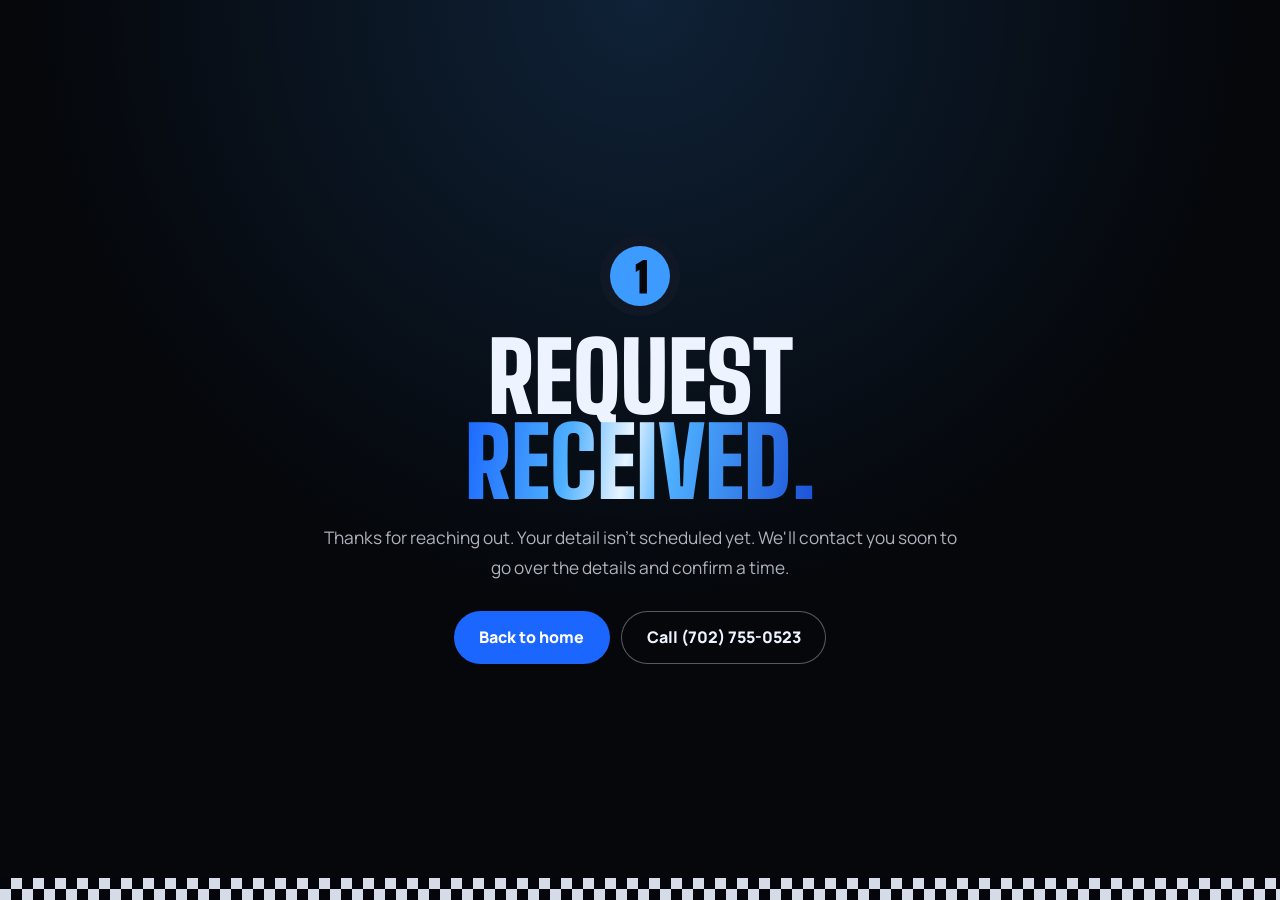
<file: thank-you.html>
<!doctype html>
<html lang="en">
<head>
  <meta charset="utf-8">
  <meta name="viewport" content="width=device-width, initial-scale=1">
  <title>Request received | First Place Finish Mobile Detailing</title>
  <meta name="robots" content="noindex">
  <link rel="icon" href="/assets/favicon.svg" type="image/svg+xml">
  <link rel="preconnect" href="https://fonts.googleapis.com">
  <link rel="preconnect" href="https://fonts.gstatic.com" crossorigin>
  <link href="https://fonts.googleapis.com/css2?family=Big+Shoulders+Display:wght@900&family=Manrope:wght@400;600;800&display=swap" rel="stylesheet">
  <style>
    *{box-sizing:border-box}
    body{margin:0;min-height:100vh;min-height:100svh;display:grid;place-items:center;padding:1.5rem;background:radial-gradient(circle at 50% 0%,rgba(61,155,255,.18),transparent 55%),#05070b;color:#eef4ff;font-family:"Manrope",system-ui,sans-serif;text-align:center}
    body::after{content:"";position:fixed;left:0;right:0;bottom:0;height:22px;background:conic-gradient(#eef4ff 25%,#05070b 0 50%,#eef4ff 0 75%,#05070b 0) 0 0/22px 22px;opacity:.9}
    main{max-width:640px;display:grid;justify-items:center;gap:1.2rem}
    .ico{width:80px;height:80px}
    h1{margin:0;font-family:"Big Shoulders Display",Impact,sans-serif;font-weight:900;font-size:clamp(3.4rem,13vw,6rem);line-height:.88;text-transform:uppercase}
    h1 span{background:linear-gradient(100deg,#1a66ff,#4fb0ff 30%,#e6f4ff 46%,#4fb0ff 58%,#1a4fd6);-webkit-background-clip:text;background-clip:text;color:transparent}
    p{margin:0;color:rgba(238,244,255,.72);font-size:1.08rem;line-height:1.7}
    .row{display:flex;gap:.7rem;flex-wrap:wrap;justify-content:center;margin-top:.6rem}
    a.btn{display:inline-flex;align-items:center;min-height:3.3rem;padding:0 1.6rem;border-radius:999px;background:#1a66ff;color:#fff;font-weight:800;text-decoration:none}
    a.btn--line{background:transparent;color:#eef4ff;box-shadow:inset 0 0 0 1px rgba(238,244,255,.35)}
    a:focus-visible{outline:2px solid #3d9bff;outline-offset:3px}
  </style>
</head>
<body>
  <main>
    <svg class="ico" viewBox="0 0 32 32" aria-hidden="true"><circle cx="16" cy="16" r="16" fill="#101826"/><circle cx="16" cy="16" r="12" fill="#3d9bff"/><path d="M14.3 11.4l3-1.8h1.5V23h-3V13.5l-1.5.9z" fill="#05070b"/></svg>
    <h1>Request <span>received.</span></h1>
    <p>Thanks for reaching out. Your detail isn't scheduled yet. We'll contact you soon to go over the details and confirm a time.</p>
    <div class="row">
      <a class="btn" href="/">Back to home</a>
      <a class="btn btn--line" href="tel:+17027550523">Call (702) 755-0523</a>
    </div>
  </main>
</body>
</html>
</file>
